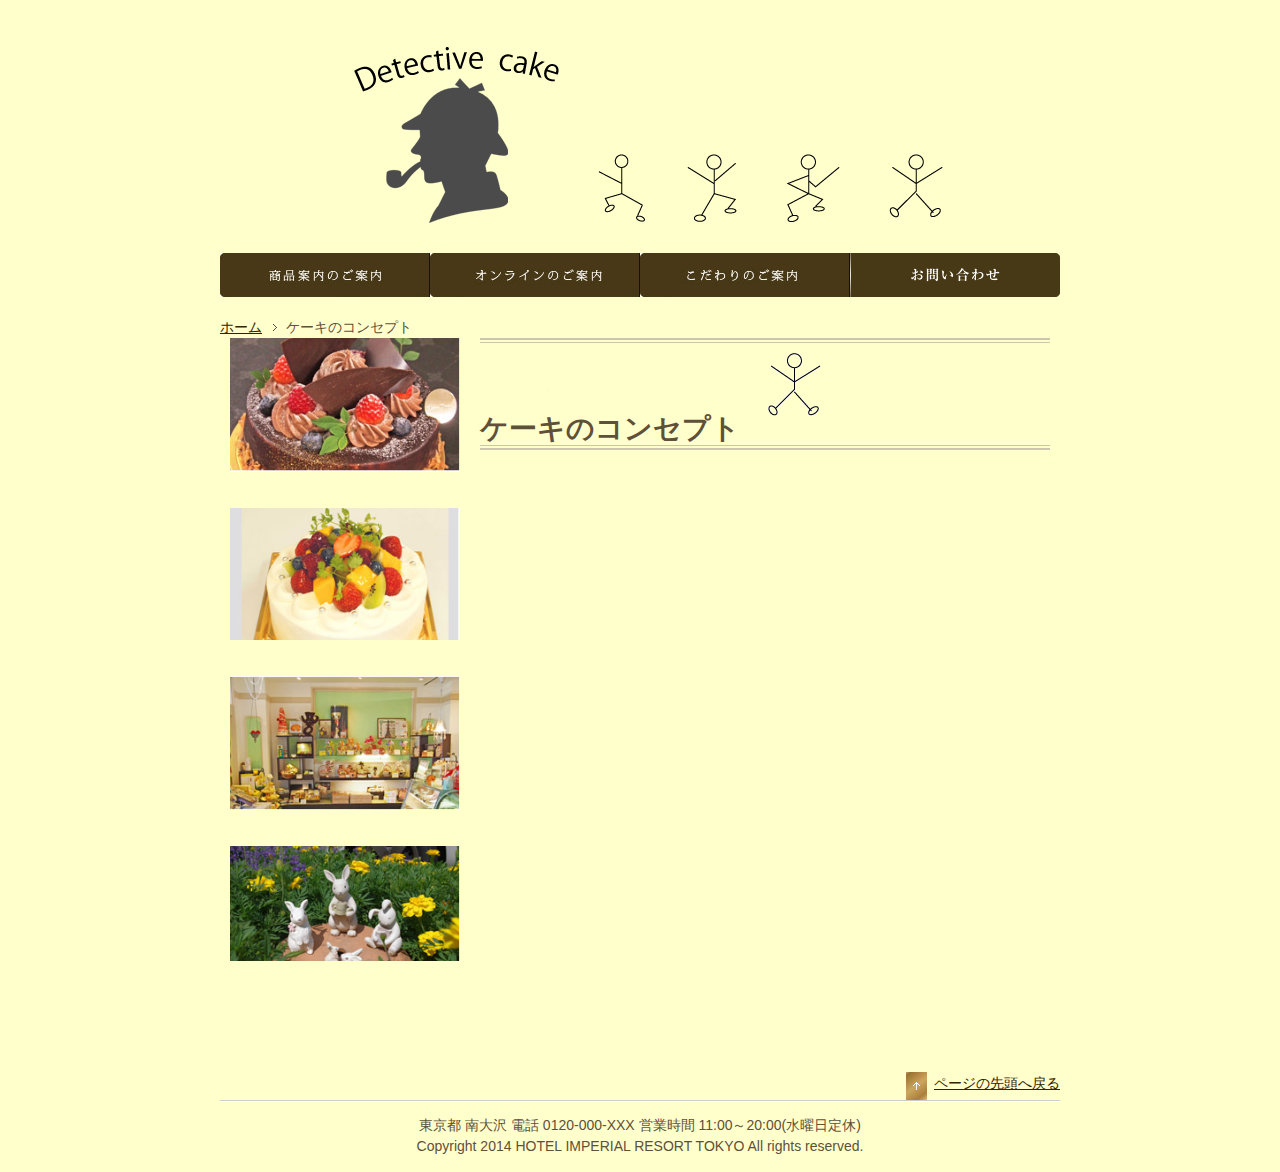
<file: base.html>
<!DOCTYPE HTML>
<html>
<head>
<meta charset="utf-8">
<meta name="viewport" content="width=device-width, initial-scale=1">
<title>Detective Cake</title>
<!---css--->
<link href="css/style.css" rel="stylesheet">
<!---js--->
<script type="text/javascript" src="js/jquery-1.10.2.min.js"></script>
<script type="text/javascript" src="js/jquery-ui-1.10.3.custom.min.js"></script>
<script type="text/javascript" src="js/main.js"></script>
</head>
<body id="top">
<header>
  <h1><a href="index.html"><img src="images/logo.png" alt="Detective Cake"><img src="images/logo6.png" alt="Detective Cake"></a></h1>
</header>
<nav>
  <ul>
    <li id="nav_concept"><a href="concept.html">商品案内</a></li>
    <li id="nav_plan"><a href="plan.html">オンライン</a></li>
    <li id="nav_fair"><a href="fair.html">こだわり</a></li>
    <li id="nav_contact"><a href="contact.html">お問い合わせ</a></li>
  </ul>
</nav>
<div id="breadcrumb">
  <ul>
    <li><a href="index.html">ホーム</a></li>
    <li>ケーキのコンセプト</li>
  </ul>
</div>
<div id="contents">
  <div id="main">
    <article>
      <h1>ケーキのコンセプト<img src="images/ninngyoum2.gif"></h1>
    </article>
  </div>
  <div id="sub">
    <aside>
      <div class="bnr_inner"> <a href="concept.html">
        <p><img src="images/sub1.jpg" alt="商品案内はこちら"></p>
        </a> </div>
      <div class="bnr_inner"> <a href="plan.html">
        <p><img src="images/sub2.jpg" alt="オンラインはこちら"></p>
        </a> </div>
      <div class="bnr_inner"> <a href="fair.html">
        <p><img src="images/sub3.jpg" alt="こだわりはこちら"></p>
        </a> </div>
      <div class="bnr_inner"> <a href="contact.html">
        <p><img src="images/sub4.jpg" alt="お問い合わせはこちら"></p>
        </a> </div>
    </aside>
  </div>
</div>
<footer>
  <p id="pagetop"><a href="#top">ページの先頭へ戻る</a></p>
  <address>
  東京都 南大沢 電話 0120-000-XXX 営業時間 11:00～20:00(水曜日定休)
  </address>
  <p id="copyright"><small>Copyright 2014 HOTEL IMPERIAL RESORT TOKYO All rights reserved.</small></p>
</footer>
</body>
</html>
</file>
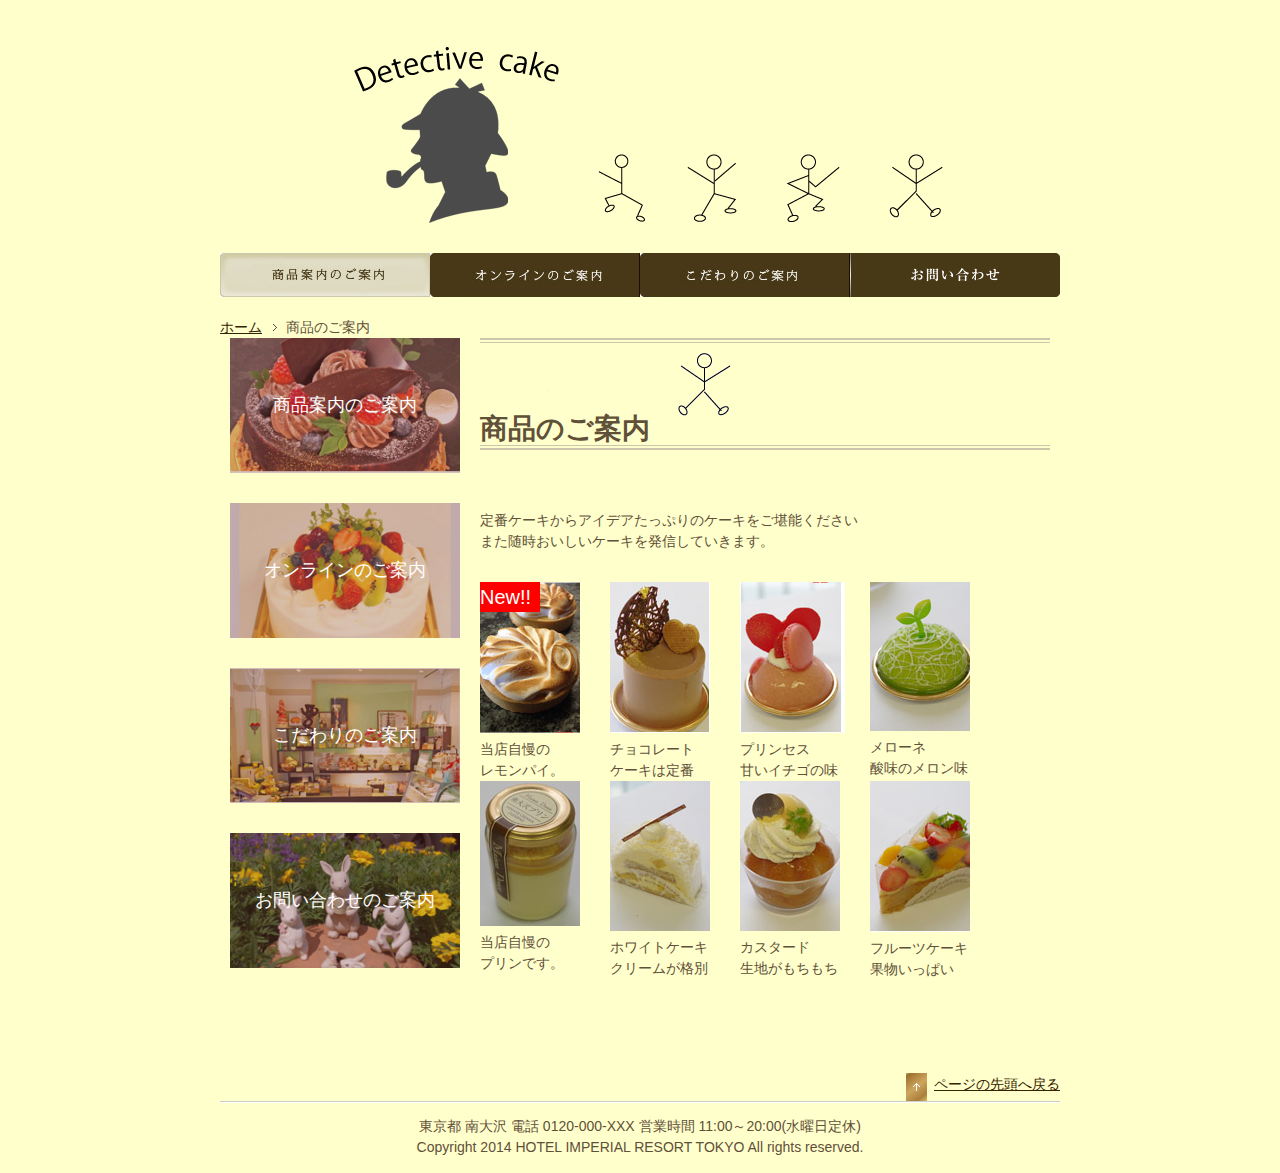
<file: concept.html>
<!DOCTYPE HTML>
<html>
<head>
<meta charset="utf-8">
<meta name="viewport" content="width=device-width, initial-scale=1">
<title>Detective Cake</title>
<!---css--->
<link href="css/style.css" rel="stylesheet">
<link href="css/responsive.css" rel="stylesheet" type="text/css" media="screen and (max-width: 767px)">
<!---js---> 
<script type="text/javascript" src="js/jquery-1.10.2.min.js"></script> 
<script type="text/javascript" src="js/jquery-ui-1.10.3.custom.min.js"></script> 
<script type="text/javascript" src="js/main.js"></script>
</head>
<body id="concept">
<header>
  <h1><a href="index.html"><img src="images/logo.png" alt="Detective Cake"><img src="images/logo6.png" alt="Detective Cake"></a></h1>
</header>
<nav>
  <ul>
    <li id="nav_concept"><a href="concept.html">商品案内</a></li>
    <li id="nav_plan"><a href="plan.html">オンライン</a></li>
    <li id="nav_fair"><a href="fair.html">こだわり</a></li>
    <li id="nav_contact"><a href="contact.html">お問い合わせ</a></li>
  </ul>
</nav>
<div id="breadcrumb">
  <ul>
    <li><a href="index.html">ホーム</a></li>
    <li>商品のご案内</li>
  </ul>
</div>
<div id="contents">
  <div id="main">
    <article>
      <h1>商品のご案内<span class="kurukuru"><img src="images/ninngyoum2.gif"></span></h1>
      <p>定番ケーキからアイデアたっぷりのケーキをご堪能ください<br>
        また随時おいしいケーキを発信していきます。</p>
      <div class="gallery_box">
        <figure>
          <p class="right">New!!</p>
          <img src="images/consept3.jpg">
          <figcaption>当店自慢の<br>
            レモンパイ。</figcaption>
        </figure>
        <figure><img src="images/consept4.jpg">
          <figcaption>チョコレート<br>
            ケーキは定番</figcaption>
        </figure>
        <figure><img src="images/consept5.jpg">
          <figcaption>プリンセス<br>
            甘いイチゴの味</figcaption>
        </figure>
        <figure><img src="images/consept6.jpg">
          <figcaption>メローネ<br>
         酸味のメロン味</figcaption>
        </figure>
      </div>
      <div class="gallery_box">
        <figure><img src="images/concept2.jpg">
          <figcaption>当店自慢の<br>
            プリンです。</figcaption>
        </figure>
        <figure><img src="images/consept7.jpg">
          <figcaption>ホワイトケーキ<br>
            クリームが格別</figcaption>
        </figure>
        <figure><img src="images/consept8.jpg">
          <figcaption> カスタード<br>
            生地がもちもち</figcaption>
        </figure>
        <figure><img src="images/consept10.jpg">
          <figcaption>フルーツケーキ<br>
            果物いっぱい</figcaption>
        </figure>
      </div>
    </article>
  </div>
  <div id="sub">
    <aside>
      <div class="bnr_inner bnr" id="bnr1"> <a href="concept.html">
        <p>商品案内のご案内</p>
        </a> </div>
      <div class="bnr_inner bnr" id="bnr2"> <a href="plan.html">
        <p>オンラインのご案内</p>
        </a> </div>
      <div class="bnr_inner bnr" id="bnr3"> <a href="fair.html">
        <p>こだわりのご案内</p>
        </a> </div>
      <div class="bnr_inner bnr" id="bnr4"> <a href="contact.html">
        <p>お問い合わせのご案内</p>
        </a> </div>
    </aside>
  </div>
</div>
<footer>
  <p id="pagetop"><a href="#top">ページの先頭へ戻る</a></p>
  <address>
  東京都 南大沢 電話 0120-000-XXX 営業時間 11:00～20:00(水曜日定休)
  </address>
  <p id="copyright"><small>Copyright 2014 HOTEL IMPERIAL RESORT TOKYO All rights reserved.</small></p>
</footer>
</body>
</html>
</file>
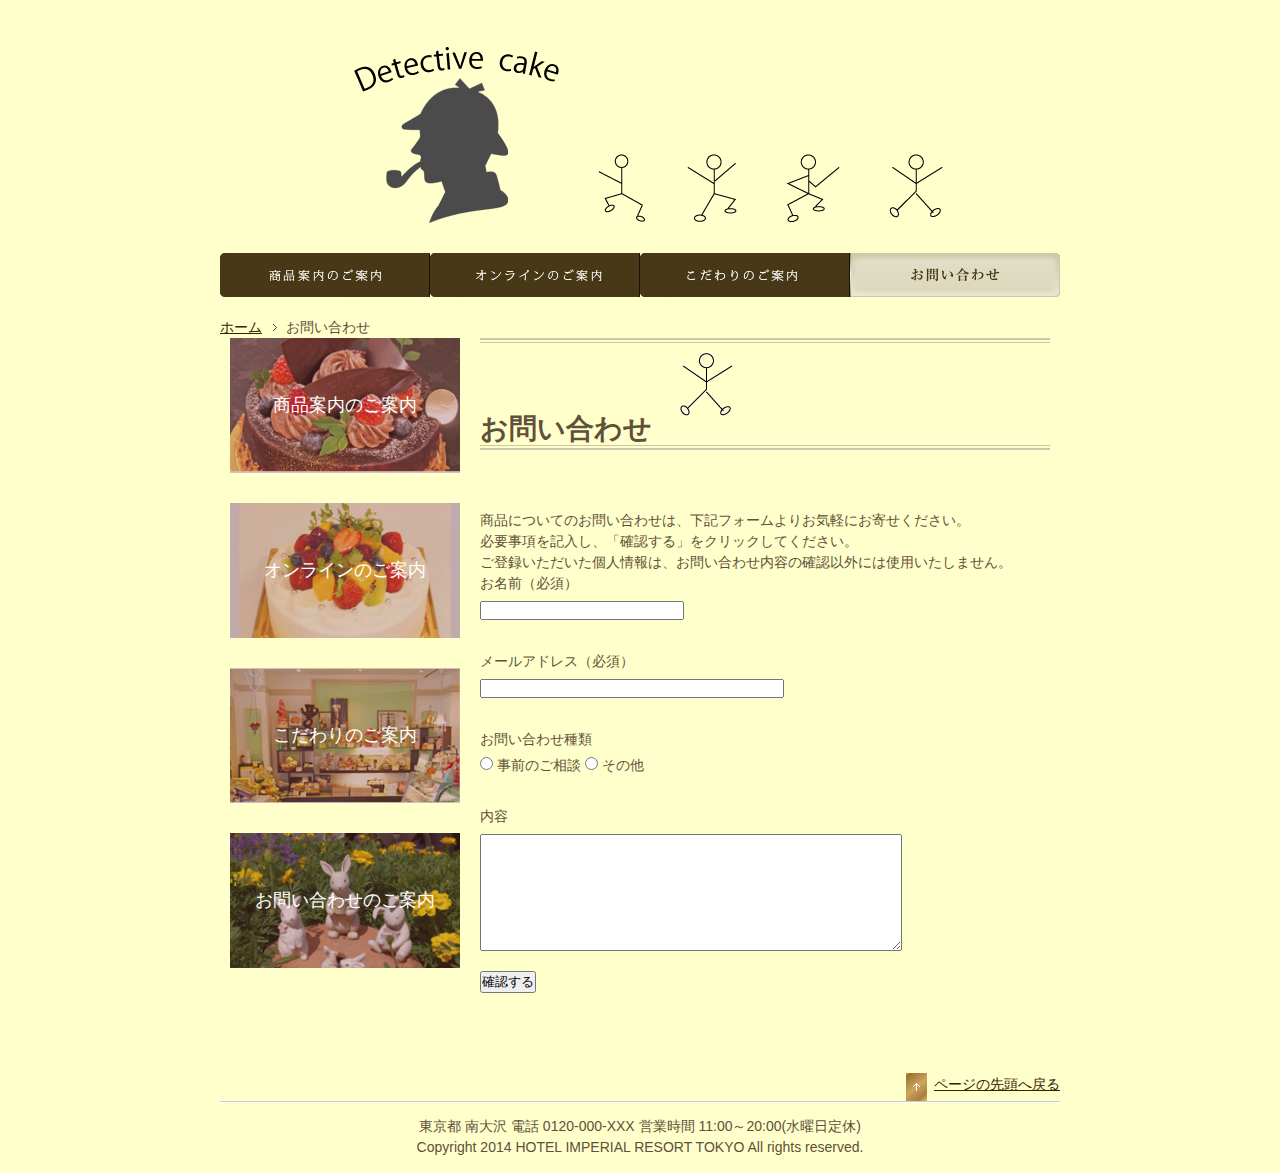
<file: contact.html>
<!DOCTYPE HTML>
<html>
<head>
<meta charset="utf-8">
<meta name="viewport" content="width=device-width, initial-scale=1">
<title>お問い合わせ - Detective Cake</title>
<!---css--->
<link href="css/style.css" rel="stylesheet">
<link href="css/responsive.css" rel="stylesheet" type="text/css" media="screen and (max-width: 767px)">
<!---js--->
<script type="text/javascript" src="js/jquery-1.10.2.min.js"></script>
<script type="text/javascript" src="js/jquery-ui-1.10.3.custom.min.js"></script>
<script type="text/javascript" src="js/main.js"></script>
</head>
<body id="contact">
<header>
  <h1><a href="index.html"><img src="images/logo.png" alt="Detective Cake"><img src="images/logo6.png" alt="Detective Cake"></a></h1>
</header>
<nav>
  <ul>
    <li id="nav_concept"><a href="concept.html">商品案内</a></li>
    <li id="nav_plan"><a href="plan.html">オンライン</a></li>
    <li id="nav_fair"><a href="fair.html">こだわり</a></li>
    <li id="nav_contact"><a href="contact.html">お問い合わせ</a></li>
  </ul>
</nav>
<div id="breadcrumb">
  <ul>
    <li><a href="index.html">ホーム</a></li>
    <li>お問い合わせ</li>
  </ul>
</div>
<div id="contents">
  <div id="main">
    <article>
      <h1>お問い合わせ<img src="images/ninngyoum2.gif"></h1>
      <p>商品についてのお問い合わせは、下記フォームよりお気軽にお寄せください。</p>
      <ul style="list-style:none;">
        <li>必要事項を記入し、「確認する」をクリックしてください。</li>
        <li>ご登録いただいた個人情報は、お問い合わせ内容の確認以外には使用いたしません。</li>
      </ul>
      <form action="#">
        <p>
          <label>お名前（必須）<br>
            <input name="name" type="text" required>
          </label>
        </p>
        <p>
          <label>メールアドレス（必須）<br>
            <input name="mail" type="email" required>
          </label>
        </p>
        <p>お問い合わせ種類<br>
          <label>
            <input name="kind" type="radio" value="0">
            事前のご相談</label>
          <label>
            <input name="kind" type="radio" value="1">
            その他</label>
        </p>
        <p>
          <label>内容<br>
            <textarea name="comment"></textarea>
          </label>
        </p>
        <p>
          <input name="submit" type="submit" value="確認する">
        </p>
      </form>
    </article>
  </div>
  <div id="sub">
      <aside>
        <div class="bnr_inner bnr" id="bnr1"> <a href="concept.html">
          <p>商品案内のご案内</p>
          </a> </div>
        <div class="bnr_inner bnr" id="bnr2"> <a href="plan.html">
          <p>オンラインのご案内</p>
          </a> </div>
        <div class="bnr_inner bnr" id="bnr3"> <a href="fair.html">
          <p>こだわりのご案内</p>
          </a> </div>
        <div class="bnr_inner bnr" id="bnr4"> <a href="contact.html">
          <p>お問い合わせのご案内</p>
          </a> </div>
      </aside>
  </div>
</div>
<footer>
  <p id="pagetop"><a href="#top">ページの先頭へ戻る</a></p>
  <address>
  東京都 南大沢 電話 0120-000-XXX 営業時間 11:00～20:00(水曜日定休)
  </address>
  <p id="copyright"><small>Copyright 2014 HOTEL IMPERIAL RESORT TOKYO All rights reserved.</small></p>
</footer>
</body>
</html>
</file>
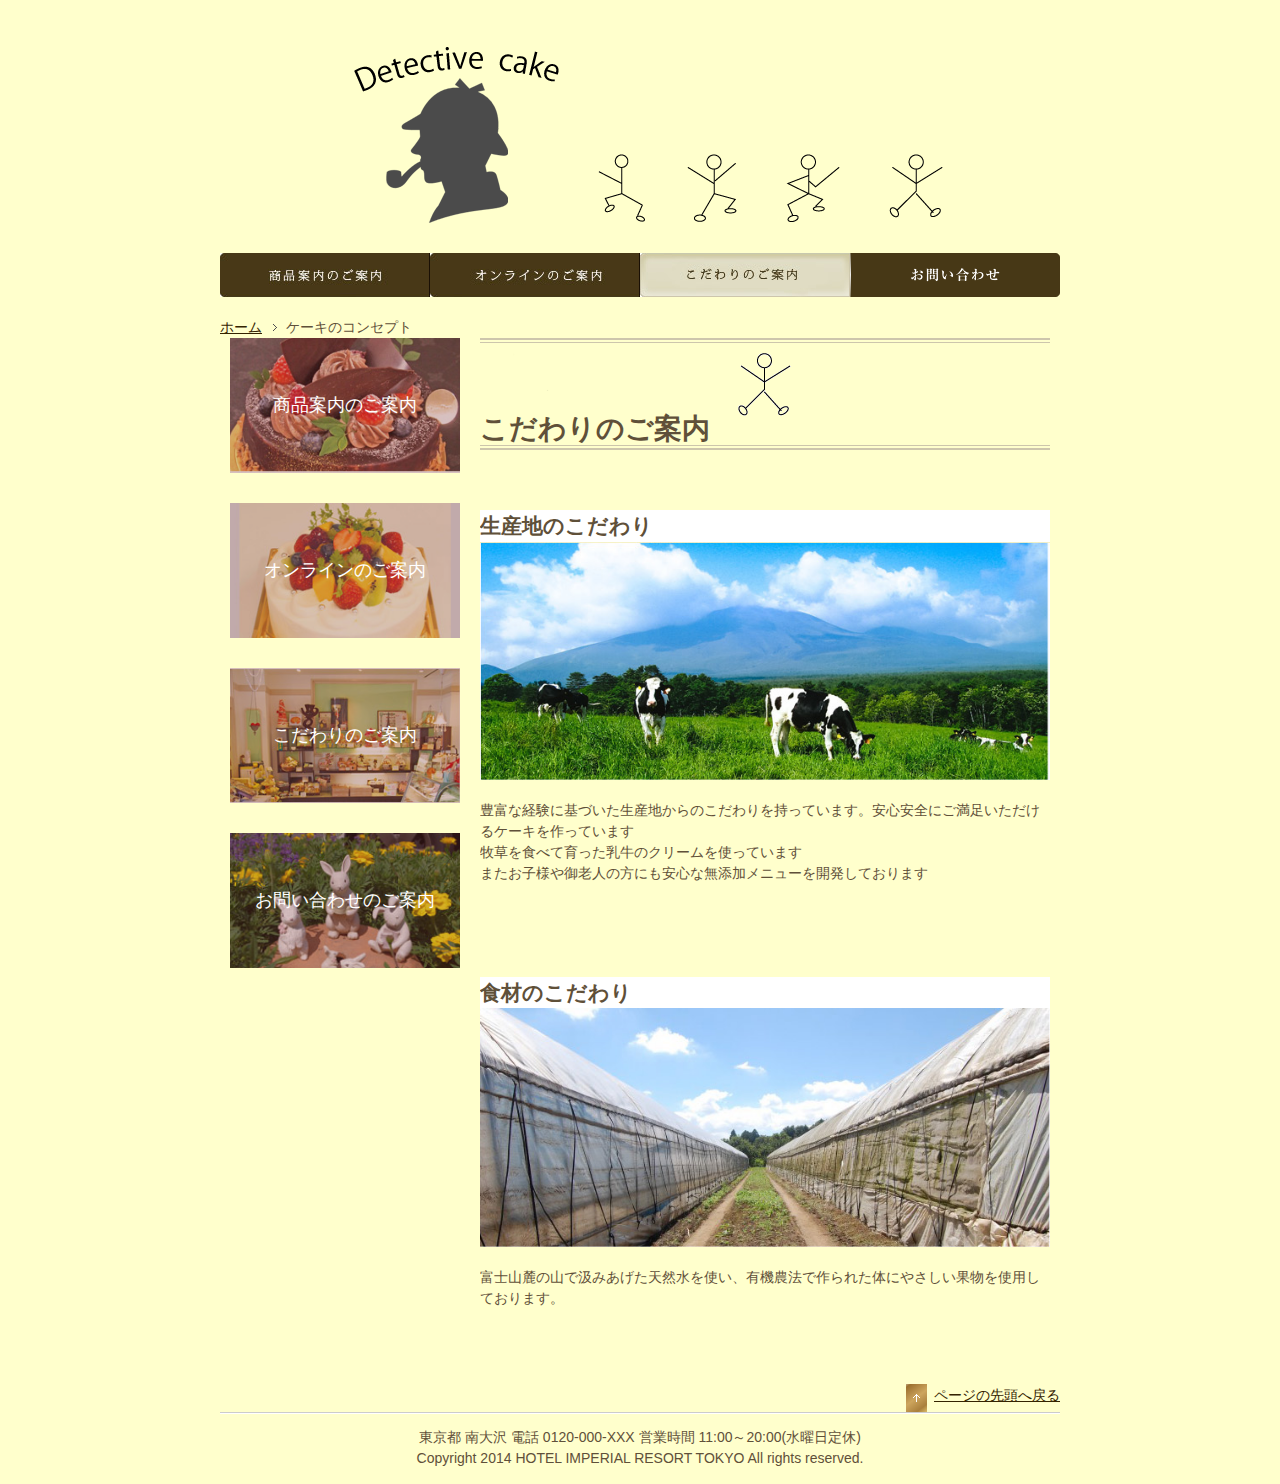
<file: fair.html>
<!DOCTYPE HTML>
<html>
<head>
<meta charset="utf-8">
<meta name="viewport" content="width=device-width, initial-scale=1">
<title>Detective Cake</title>
<!---css--->
<link href="css/style.css" rel="stylesheet">
<link href="css/responsive.css" rel="stylesheet" type="text/css" media="screen and (max-width: 767px)">
<!---js---> 
<script type="text/javascript" src="js/jquery-1.10.2.min.js"></script> 
<script type="text/javascript" src="js/jquery-ui-1.10.3.custom.min.js"></script> 
<script type="text/javascript" src="js/main.js"></script>
</head>
<body id="fair">
<header>
  <h1><a href="index.html"><img src="images/logo.png" alt="Detective Cake"><img src="images/logo6.png" alt="Detective Cake"></a></h1>
</header>
<nav>
  <ul>
    <li id="nav_concept"><a href="concept.html">商品案内</a></li>
    <li id="nav_plan"><a href="plan.html">オンライン</a></li>
    <li id="nav_fair"><a href="fair.html">こだわり</a></li>
    <li id="nav_contact"><a href="contact.html">お問い合わせ</a></li>
  </ul>
</nav>
<div id="breadcrumb">
  <ul>
    <li><a href="index.html">ホーム</a></li>
    <li>ケーキのコンセプト</li>
  </ul>
</div>
<div id="contents">
  <div id="main">
    <article>
      <h1>こだわりのご案内<img src="images/ninngyoum2.gif"></h1>
      <section class="concept_box">
        <h2>生産地のこだわり</h2>
        <p><img src="images/contact1.jpg" alt="" class="image_right"> 豊富な経験に基づいた生産地からのこだわりを持っています。安心安全にご満足いただけるケーキを作っています</p>
        <p>牧草を食べて育った乳牛のクリームを使っています<br>
          またお子様や御老人の方にも安心な無添加メニューを開発しております</p>
        <br>
        <br>
        <br>
      </section>
      <section class="concept_box">
        <h2>食材のこだわり</h2>
        <p><img src="images/mainvisur1267.jpg" alt="" class="image_right"> 富士山麓の山で汲みあげた天然水を使い、有機農法で作られた体にやさしい果物を使用しております。</p>
      </section>
    </article>
  </div>
  <div id="sub">
    <aside>
      <div class="bnr_inner bnr" id="bnr1"> <a href="concept.html">
        <p>商品案内のご案内</p>
        </a> </div>
      <div class="bnr_inner bnr" id="bnr2"> <a href="plan.html">
        <p>オンラインのご案内</p>
        </a> </div>
      <div class="bnr_inner bnr" id="bnr3"> <a href="fair.html">
        <p>こだわりのご案内</p>
        </a> </div>
      <div class="bnr_inner bnr" id="bnr4"> <a href="contact.html">
        <p>お問い合わせのご案内</p>
        </a> </div>
    </aside>
  </div>
</div>
<footer>
  <p id="pagetop"><a href="#top">ページの先頭へ戻る</a></p>
  <address>
  東京都 南大沢 電話 0120-000-XXX 営業時間 11:00～20:00(水曜日定休)
  </address>
  <p id="copyright"><small>Copyright 2014 HOTEL IMPERIAL RESORT TOKYO All rights reserved.</small></p>
</footer>
</body>
</html>
</file>
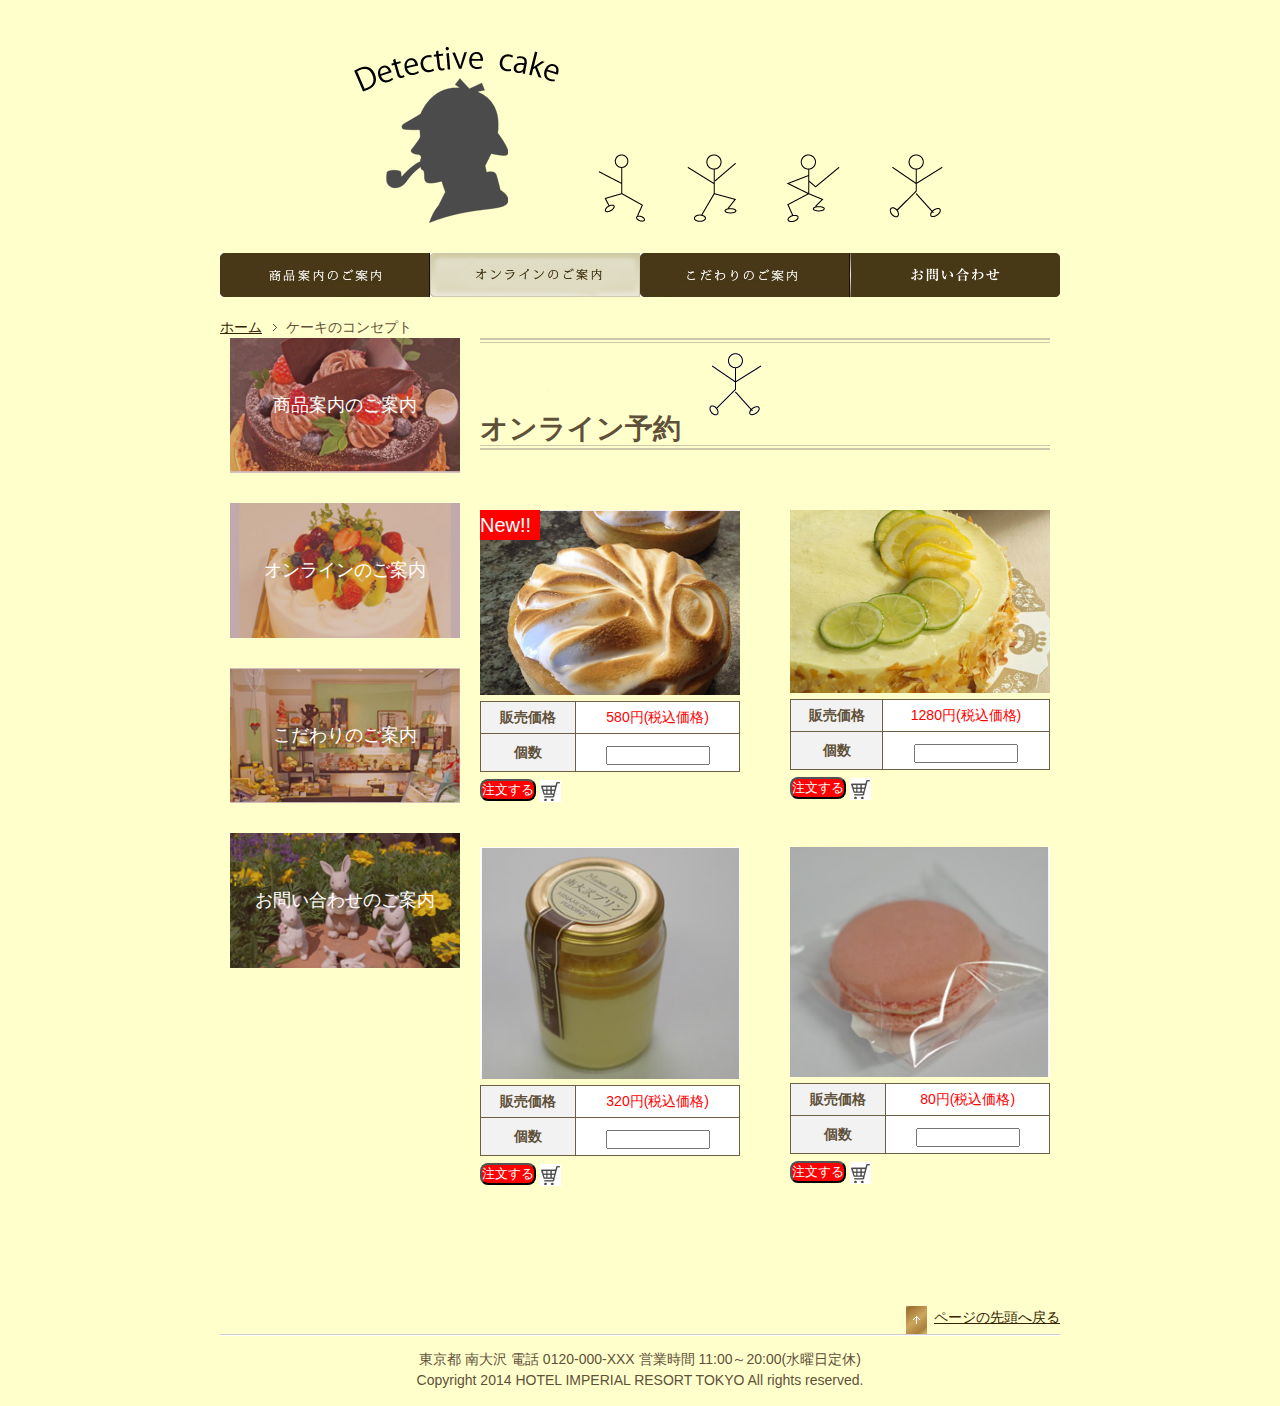
<file: plan.html>
<!DOCTYPE HTML>
<html>
<head>
<meta charset="utf-8">
<meta name="viewport" content="width=device-width, initial-scale=1">
<title>Detective Cake</title>
<!---css--->
<link href="css/style.css" rel="stylesheet">
<link href="css/responsive.css" rel="stylesheet" type="text/css" media="screen and (max-width: 767px)">
<link href="css/jquery.fancybox.css" rel="stylesheet" type="text/css">
<!---js--->

</head>
<body id="plan">
<header>
  <h1><a href="index.html"><img src="images/logo.png" alt="Detective Cake"><img src="images/logo6.png" alt="Detective Cake"></a></h1>
</header>
<nav>
  <ul>
    <li id="nav_concept"><a href="concept.html">商品案内</a></li>
    <li id="nav_plan"><a href="plan.html">オンライン</a></li>
    <li id="nav_fair"><a href="fair.html">こだわり</a></li>
    <li id="nav_contact"><a href="contact.html">お問い合わせ</a></li>
  </ul>
</nav>
<div id="breadcrumb">
  <ul>
    <li><a href="index.html">ホーム</a></li>
    <li>ケーキのコンセプト</li>
  </ul>
</div>
<div id="contents">
  <div id="main">
    <article>
      <h1>オンライン予約<img src="images/ninngyoum2.gif"></h1>
      <div class="aikon">
        <p class="right">New!!</p>
        <div class="onlain"><a data-fancybox="etc" data-caption="キャプション inline" data-type="inline" href="#hidden-content1"><img src="images/plan1.jpg"></a>
          <div style="display: none;" id="hidden-content1" class="kakudai">
            <h2>レモンパイ</h2>
            <p><img src="images/mainvisual1.jpg"></p>
            <p>18世紀ロンドンが舞台<br>
              シャーロックホームズが好きなレモンパイをイメージして作りました。<br>
              美味しさ満点です。</p>
          </div>
          <table>
            <thead>
              <tr>
                <th>販売価格</th>
                <td>580円(税込価格)</td>
              </tr>
            </thead>
            <tbody>
              <tr>
                <th>個数</th>
                <td><input name="name" type="text" required></td>
              </tr>
            </tbody>
          </table>
          <p>
            <input name="注文する" type="submit" value="注文する">
            <img src="images/ka-to2_03.png"></p>
        </div>
        <div class="onlain"><a data-fancybox="etc" data-caption="キャプション inline" data-type="inline" href="#hidden-content2"><img src="images/plan2.jpg"></a>
          <div style="display: none;" id="hidden-content2" class="kakudai">
            <h2>レモンケーキ</h2>
            <p><img src="images/mainvisual.jpg"></p>
            <p>レモンケーキのレモン風味と味わいが<br>
              御家族みんなで食べてみてはいかかでしょうか。</p>
          </div>
          <table>
            <thead>
              <tr>
                <th>販売価格</th>
                <td>1280円(税込価格)</td>
              </tr>
            </thead>
            <tbody>
              <tr>
                <th>個数</th>
                <td><input name="name" type="text" required></td>
              </tr>
            </tbody>
          </table>
          <p>
            <input name="注文する" type="submit" value="注文する">
            <img src="images/ka-to2_03.png"></p>
        </div>
        <div class="onlain"><a data-fancybox="etc" data-caption="キャプション inline" data-type="inline" href="#hidden-content3"><img src="images/plan3.jpg"></a>
          <div style="display: none;" id="hidden-content3" class="kakudai">
            <h2>プリン</h2>
            <p><img src="images/plan3.jpg"></p>
            <p> 牧草を食べて育った乳牛からプリンを作りました<br>
              牛乳たっぷりのプリンです。</p>
          </div>
          <table>
            <thead>
              <tr>
                <th>販売価格</th>
                <td>320円(税込価格)</td>
              </tr>
            </thead>
            <tbody>
              <tr>
                <th>個数</th>
                <td><input name="name" type="text" required></td>
              </tr>
            </tbody>
          </table>
          <p>
            <input name="注文する" type="submit" value="注文する">
            <img src="images/ka-to2_03.png"></p>
        </div>
        <div class="onlain"><a data-fancybox="etc" data-caption="キャプション inline" data-type="inline" href="#hidden-content4"><img src="images/plan4.jpg"></a>
          <div style="display: none;" id="hidden-content4" class="kakudai">
            <h2>マカロン</h2>
            <p><img src="images/plan4.jpg"></p>
            <p>東京のお土産の定番はマカロンです<br>
              80円の安くて美味しいマカロンはいかかでしょうか。</p>
          </div>
          <table>
            <thead>
              <tr>
                <th>販売価格</th>
                <td>80円(税込価格)</td>
              </tr>
            </thead>
            <tbody>
              <tr>
                <th>個数</th>
                <td><input name="name" type="text" required></td>
              </tr>
            </tbody>
          </table>
          <p>
            <input name="注文する" type="submit" value="注文する">
            <img src="images/ka-to2_03.png"></p>
        </div>
      </div>
    </article>
  </div>
  <div id="sub">
    <aside>
      <div class="bnr_inner bnr" id="bnr1"> <a href="concept.html">
        <p>商品案内のご案内</p>
        </a> </div>
      <div class="bnr_inner bnr" id="bnr2"> <a href="plan.html">
        <p>オンラインのご案内</p>
        </a> </div>
      <div class="bnr_inner bnr" id="bnr3"> <a href="fair.html">
        <p>こだわりのご案内</p>
        </a> </div>
      <div class="bnr_inner bnr" id="bnr4"> <a href="contact.html">
        <p>お問い合わせのご案内</p>
        </a> </div>
    </aside>
  </div>
</div>
<footer>
  <p id="pagetop"><a href="#top">ページの先頭へ戻る</a></p>
  <address>
  東京都 南大沢 電話 0120-000-XXX 営業時間 11:00～20:00(水曜日定休)
  </address>
  <p id="copyright"><small>Copyright 2014 HOTEL IMPERIAL RESORT TOKYO All rights reserved.</small></p>
</footer>
<script src="https://cdn.jsdelivr.net/npm/jquery@3.4.1/dist/jquery.min.js"></script> 
<script type="text/javascript" src="js/jquery.fancybox.min.js"></script> 
<script>
	$('[data-fancybox]').fancybox();
</script>
</body>
</html>
</file>
<file: css/style.css>
@charset "utf-8";
@import url("common.css");
@import url('https://fonts.googleapis.com/css?family=M+PLUS+Rounded+1c');
/* CSS Document */
* {
	margin:0;
	padding:0;
}
img {
	max-width:100%;
	height:auto;
}
body {
	background-color:#FFC;
	color:#5f5039;
}
header, nav, #breadcrumb, #contents, footer {
	width:840px;
	margin-left:auto;
	margin-right:auto;
}
header h1 {
	margin:0 0 26px 0;
	padding-top:28px;
	text-align:center;
}
nav ul {
	list-style-type:none;
	margin:0 0 20px 0;
	padding-left:0;
	overflow:hidden;
}
nav ul li {
	width:210px;
	float:left;
}
nav ul li a {
	display:block;
	height:0;
	padding-top:44px;
	overflow:hidden;
}
nav ul li#nav_concept a {
	background-image:url(../images/nav1.jpg);
}
nav ul li#nav_plan a {
	background-image:url(../images/nav2.jpg);
}
nav ul li#nav_fair a {
	background-image:url(../images/nav3.jpg);
}
nav ul li#nav_contact a {
	background-image:url(../images/nav4.png);
}
#main {
	width:570px;
}
bun p {
	margin:20;
	padding:20;
}
#main .right {
	width:60px;
	background-color:#f00;
	color:#FFFFFF;
	position:relative;
	position:absolute;
	font-size:20px;
}
.image {
	margin:20px 0 0 0;
}
.image p {
	margin-bottom:20px;
}
#sub {
	width:230px;/*float:left;*/
}
.bnr {
	width:230px;
	height:135px;
	background-repeat: no-repeat;
	background-position: center center;
	background-size:cover;
	position:relative;
}
.bnr_inner a {
	display:block;
	position:relative;
}
.bnr:before {
	content: "";
	position: absolute;
	top: 0;
	left: 0;
	width: 100%;
	height: 100%;
	display: block;
	background-color: rgba(126,50,50,.3);
}
.bnr a {
	display: flex;
	justify-content: center;
	align-items: center;
	height:100%;
	color:#FFF;
	font-size:18px;
}
#bnr1 {
	background-image:url(../images/sub1.jpg);
}
#bnr2 {
	background-image:url(../images/sub2.jpg);
	color:#FFF;
}
#bnr3 {
	background-image:url(../images/sub3.jpg);
	color:#FFF;
}
#bnr4 {
	background-image:url(../images/sub4.jpg);
	color:#FFFFFF;
}
footer {
	padding-top:70px;
}
#main h1 {
	background-image:url(../images/bg_h1_head.png), url(../images/bg_h1_bottom.png);
	background-repeat:no-repeat, no-repeat;
	background-position:left top, left bottom;
	margin-bottom:60px;
}
#concept #nav_concept a, #plan #nav_plan a, #fair #nav_fair a, #contact #nav_contact a, nav ul li a:hover {
	background-position:0 -45px;
}
/*-index.html-*/
#news ul {
	list-style-type:none;
	padding-right:0;
}
#news ul li {
	padding:20px 0 20px 175px;
	border-bottom:1px dotted #6c5f45;
	color:#342300;
	text-indent:-175px;
}
/*-会社案内-*/
table {
	width:70%;
}
table thead tr th {
	background-color:#eee8cc;
}
table tbody tr:nth-child(odd) {
	background-color:#ffffff;
}
.ningyou {
	background-image: url(../images/images/ningyou1_03.gif);
}
.ninngyou {
	background-image: url(../images/images/ningyou2_05.gif);
	background-repeat:repeat-y;
}
.gallery_box figure {
	width:130px;
	float:left;
	position:relative;
	overflow:hidden;
}
.gallery_box figure:first-child {
	margin-left:0;
}
.concept_box {
	margin-bottom:30px;
	overflow:hidden;
}
.concept_box:last-child {
	margin-bottom:0;
}
input[type="text"] {
	width:200px;
}
input[type="email"] {
	width:300px;
}
/*オンライン予約*/
.aikon {
	display:flex;
	flex-wrap:wrap;
	justify-content: space-between;
}
.onlain {
	width:260px;
}
.onlain table {
	width:100%;
}
.onlain table th, .onlain table td {
	padding: 5px;
}
.onlain td {
	color:#FF0000;
	text-align:center;
	background-color:#FFF;
}
.onlain th {
	background-color:#f2f2f2;
	white-space: nowrap;
}
.onlain p {
	color:#FF0000;
	padding-bottom:45px;
}
.onlain input[type="text"] {
	width:100px;
}
.onlain input[type="submit"] {
	background-color:#F00;
	color:#FFF;
	border-radius: 8px;
}
.onlain p img {
	vertical-align: -8px;
}
.kurukuru {
	display: inline-block;
	width: 200px;
	transition: 2s;/* 2秒かけて動く */
}
.kurukuru:hover {
	transform: rotateY(360deg) scale(2); /* マウスオーバー時に回転 */
}
/*拡大*/
.kakudai h2 {
	background-color:#FFC;
	color:#333333;
	font-size:24px;
}
.kakudai p {
	background-color:#FFFFCC;
	color:#333333;
	font-size:18px;
	font-family: 'M PLUS Rounded 1c', sans-serif;
}

.lightgallery{
	max-width:840px;
	margin: auto;
	margin-top: 20px;
	margin-bottom: 20px;
	}
</file>
<file: css/responsive.css>
﻿@charset "utf-8";

header, nav, #graphic, #contents, footer, footer address {
	width: 100%;
}
header h1 img{
	width: 100%;
	max-width: 306px;
}
nav ul {
	margin: 0;
	list-style-type: none;
	overflow: hidden;
}
#graphic {
	padding-top: 10px;
}
#graphic ul li img {
	width: 100%;
}
#main, #news ul li, h2 {
	width: auto;
	float: none;
}
nav ul li#nav_concept,
nav ul li#nav_plan,
nav ul li#nav_fair,
nav ul li#nav_contact {
	width: 100%;
}
nav ul li#nav_concept,
nav ul li#nav_fair {
	border: 1px solid #f3f2e9;
	border-top: none;
	border-left: none;
}
nav ul li#nav_plan,
nav ul li#nav_contact {
	border: 1px solid #f3f2e9;
	border-top: none;
	border-right: none;
	border-left: none;
}
nav ul li#nav_concept a,
nav ul li#nav_plan a,
nav ul li#nav_fair a,
nav ul li#nav_contact a {
	display: block;
	height: auto;
	margin-bottom: 0;
	padding: 8px 0 8px 0;
	background: #342300 none;
	color: #f3f2e9;
	text-align: center;
	text-decoration: none;
}
nav ul li#nav_concept a:hover,
nav ul li#nav_plan a:hover,
nav ul li#nav_fair a:hover,
nav ul li#nav_contact a:hover {
	background-color: #6c5f45;
}
#news h2 {
	margin-bottom: 0;
}
#news ul li {
	padding: 20px 0 12px 0;
	text-indent: 0;
}
#news time {
	margin-bottom: 10px;
}
#sub {
	width: 100%;
	max-width: 230px;
	float: none;
	margin:auto;
}
footer {
	padding-top: 30px;
}

#contents {
	flex-direction: column;
}
/*レスポンシブル*/
table {
    width: 70%;
    margin: auto;
}
.image {
    text-align:center;
}
#map{
	text-align:center;
}
#bnr1{
	text-align:center;
}
#breadcrumb{
	width:70%;
	margin:auto;
}
#main h1{
	width:70%;
	margin:auto;
}
#main p{
	width:70%;
	margin:auto;
}
#main ul{
	width:70%;
	margin:auto;
}
.gallery_box{
	max-width:500px;
	margin:auto;
	width:70%;
}
.gallery_box figure{
	width:50%;
}
figure:nth-child(2n){
	text-align:right;
}
.aikon{
	text-align:center;
	width:50%;
	margin:auto;
}
</file>
